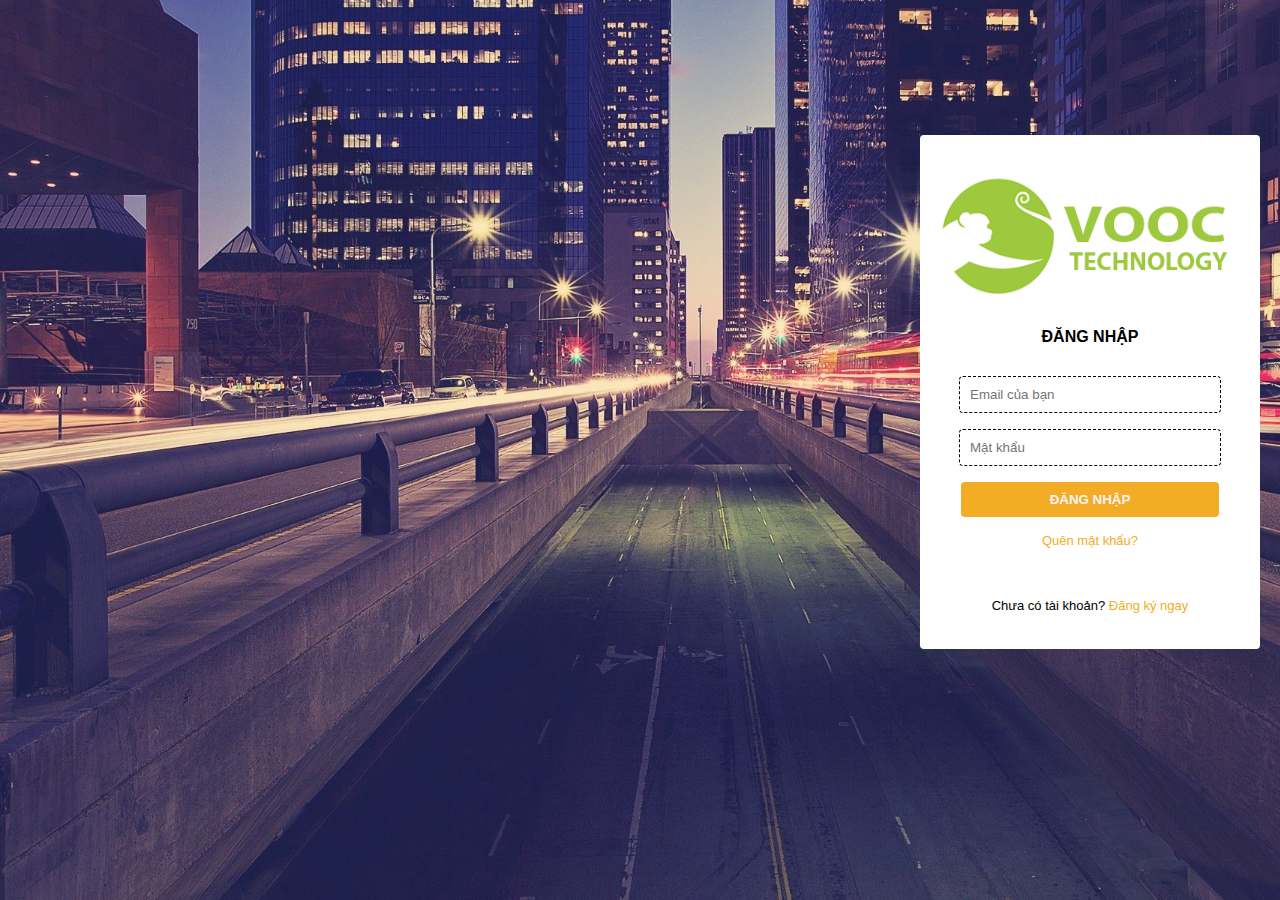
<file: Vooc@3/sign-in.html>
<!DOCTYPE html>
<html lang="en">
<head>
	<meta charset="UTF-8">
	<title>Document</title>
	<link rel="stylesheet" href="css/login.css">
</head>
<body>
	<div class="background">
		<div class="wrapper">
			<div class="form">
				<div id="login-form">
	            	<img src="img/logo-vooc.png" class="logo-header"/>
					<h1>Đăng nhập</h1>
	            	<form class="form-cover">
	                	<input class="type-input input-email" type="email" name="email" placeholder="Email của bạn" />
	                	<input class="type-input input-password" type="password" name="password" placeholder="Mật khẩu" />
	                	<button type="submit" class="btn-login">Đăng nhập</button>
	            	</form>
	            	<p><a href="" class="forget-pass">Quên mật khẩu?</a></p>
	            	<br>
	            	<p>Chưa có tài khoản? <a href="sign-up.html" >Đăng ký ngay</a></p>
				</div>
		
			</div>
		</div>
	</div>
	

    <script src="js/jquery-3.4.1.min.js"></script>
    <script src="js/login.js"></script>
</body>
</html>
</file>
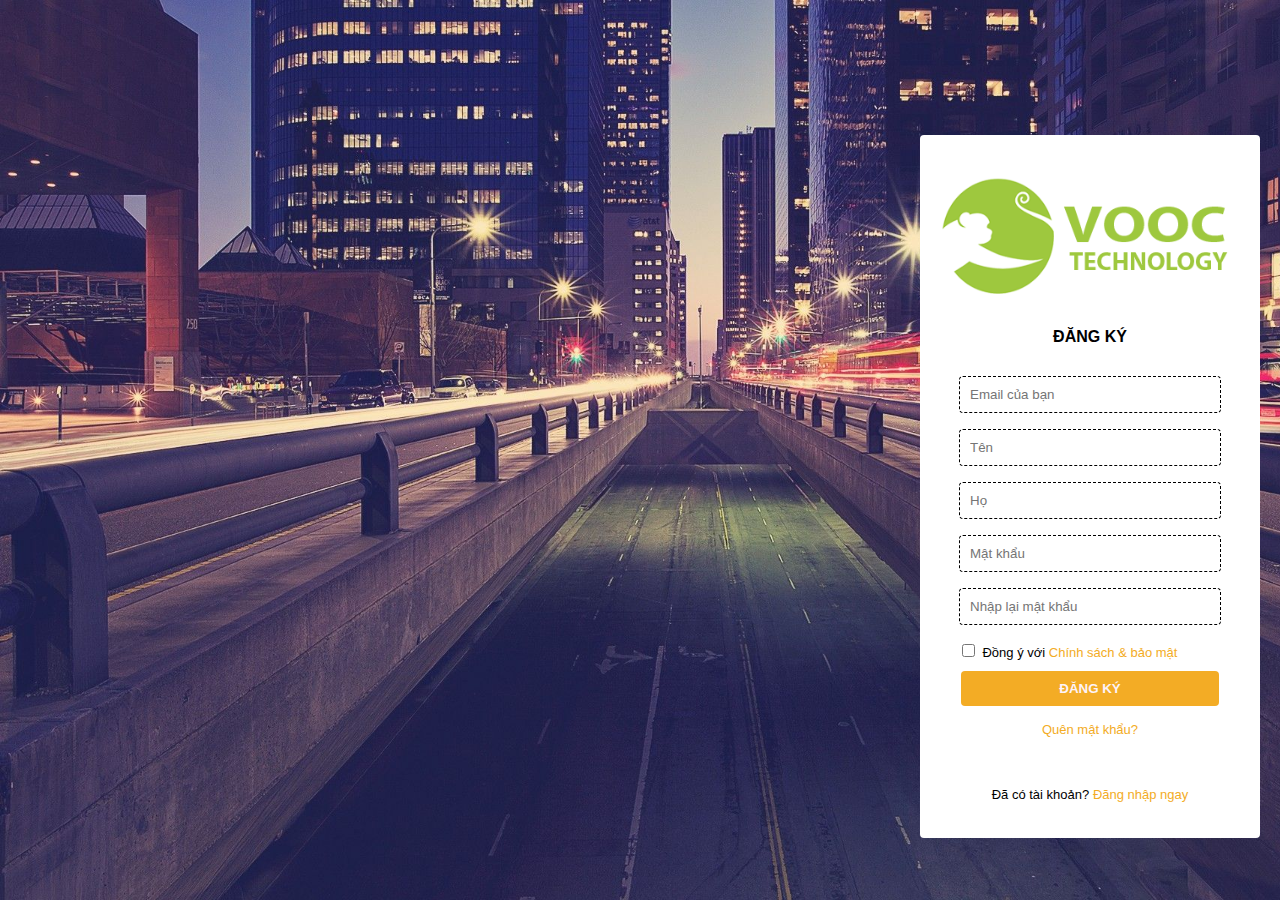
<file: Vooc@3/sign-up.html>
<!DOCTYPE html>
<html lang="en">
<head>
	<meta charset="UTF-8">
	<title>Document</title>
	<link rel="stylesheet" href="css/login.css">
</head>
<body>
	<div class="background">
		<div class="wrapper">
			<div class="form">
				<div id="signup-form">
	            	<img src="img/logo-vooc.png" class="logo-header"/>
					<h1>Đăng ký</h1>
	            	<form class="form-cover">
	                	<input class="type-input input-email" type="email" name="email" placeholder="Email của bạn" />
	                	<input class="type-input input-firstName" type="text" name="firstName" placeholder="Tên" />
	                	<input class="type-input input-lastName" type="text" name="lastName" placeholder="Họ" />
	                	<!-- <select name="" class="style-select" >
	                		<option value=""><span>Chọn giới tính</span></option>
							<option value="Male">Nam</option>
							<option value="Female">Nữ</option>
						</select> -->	
	                	<input class="type-input input-password" type="password" name="password" placeholder="Mật khẩu" />
	                	<input class="type-input input-comfirmPassword" type="password" name="comfirmPassword" placeholder="Nhập lại mật khẩu" />
	                	<!-- <p class="csbm"><input type="checkbox" class="checkbox">
	                		Đồng ý với <a href="">Chính sách & bảo mật</a></p> -->
	                	<input class="checkbox" type="checkbox">
	                		<span>Đồng ý với <a href="">Chính sách & bảo mật</a></span>
	                	<button type="submit" class="btn-login">Đăng ký</button>
	            	</form>
	            	<p><a href="" class="forget-pass">Quên mật khẩu?</a></p>
	            	<br>
	            	<p>Đã có tài khoản? <a href="sign-in.html">Đăng nhập ngay</a></p>
				</div>				
			</div>
		</div>
	</div>
	

    <script src="js/jquery-3.4.1.min.js"></script>
    <script src="js/login.js"></script>
</body>
</html>
</file>
<file: Vooc@3/css/login.css>
body {
    font-family: sans-serif;
    background: url(../img/background-city-night.jpg);
    background-attachment: fixed;
    background-repeat: no-repeat;
    background-size: cover; 
    padding: 0;
    margin: 0;
}
/**/

br {
    margin: 10px 0 10px;
}
.wrapper {
    
    background-color: #fff;
    /*float: right;*/
    border-radius: 4px;
    position: absolute;
    margin-right: 10px;
    padding: 20px 20px;
    top: 15%;
    right: 10px;
    width: 300px;
    height: auto;

}

.form .logo-header {
    /*background: url(../img/logo-vooc.png);*/
    width: 380px;
    margin: 16px auto;
    
     
}

.form .type-input {
    margin: 16px auto;
    display: block;
    border: dashed 0.5px;
    border-radius: 4px;
    background: none;
    padding: 10px;
    width: 80%;
}

.form .style-select {
    margin: 16px auto;
    display: block;
    border: dashed 0.5px;
    border-radius: 4px;
    background: none;
    padding: 10px;
    width: 87%;
}

.form .style-select span {
    color: #aeaeae;
}

.form .style-select option {
    color: #aeaeae;
}

.form button {
    width: 86%;
    margin: 10px auto;
    padding: 10px;
    display: block;
    font-weight: bolder;
    color: #FDF3F8;
    background: #F3AC25;
    border: none;
    border-radius: 4px;
    text-transform: uppercase;
    cursor: pointer;

}

.form p, .form span {
    margin: 16px auto;
    font-weight: 200px;
    text-align: center;
    font-size: 13px;
}

.form p a, .form span a {
    text-decoration: none;
    color: #F3AC25;
}

.forget-pass {
    color: black;
    text-decoration: none;
}
/*.form span {

}

.form span a {
    text-decoration: none;
    color: #F3AC25;
}*/

.form .space {
    margin-bottom: 32px;
}

.create-one {
    border: 0;
    background-color: #fff;
    color: blue;
    cursor: pointer;
}

.create-one:hover {
    color: red;
}

.form h1 {
    text-align: center;
    text-transform: uppercase;
    font-size: 16px;
    font-weight: 600;
    margin-bottom: 30px;
}

.form #signup-form{
    
}

.form #signup-form .checkbox {
    display: inline-block;
    background: none;

   
}

.checkbox {
    margin-left: 22px;
}
</file>
